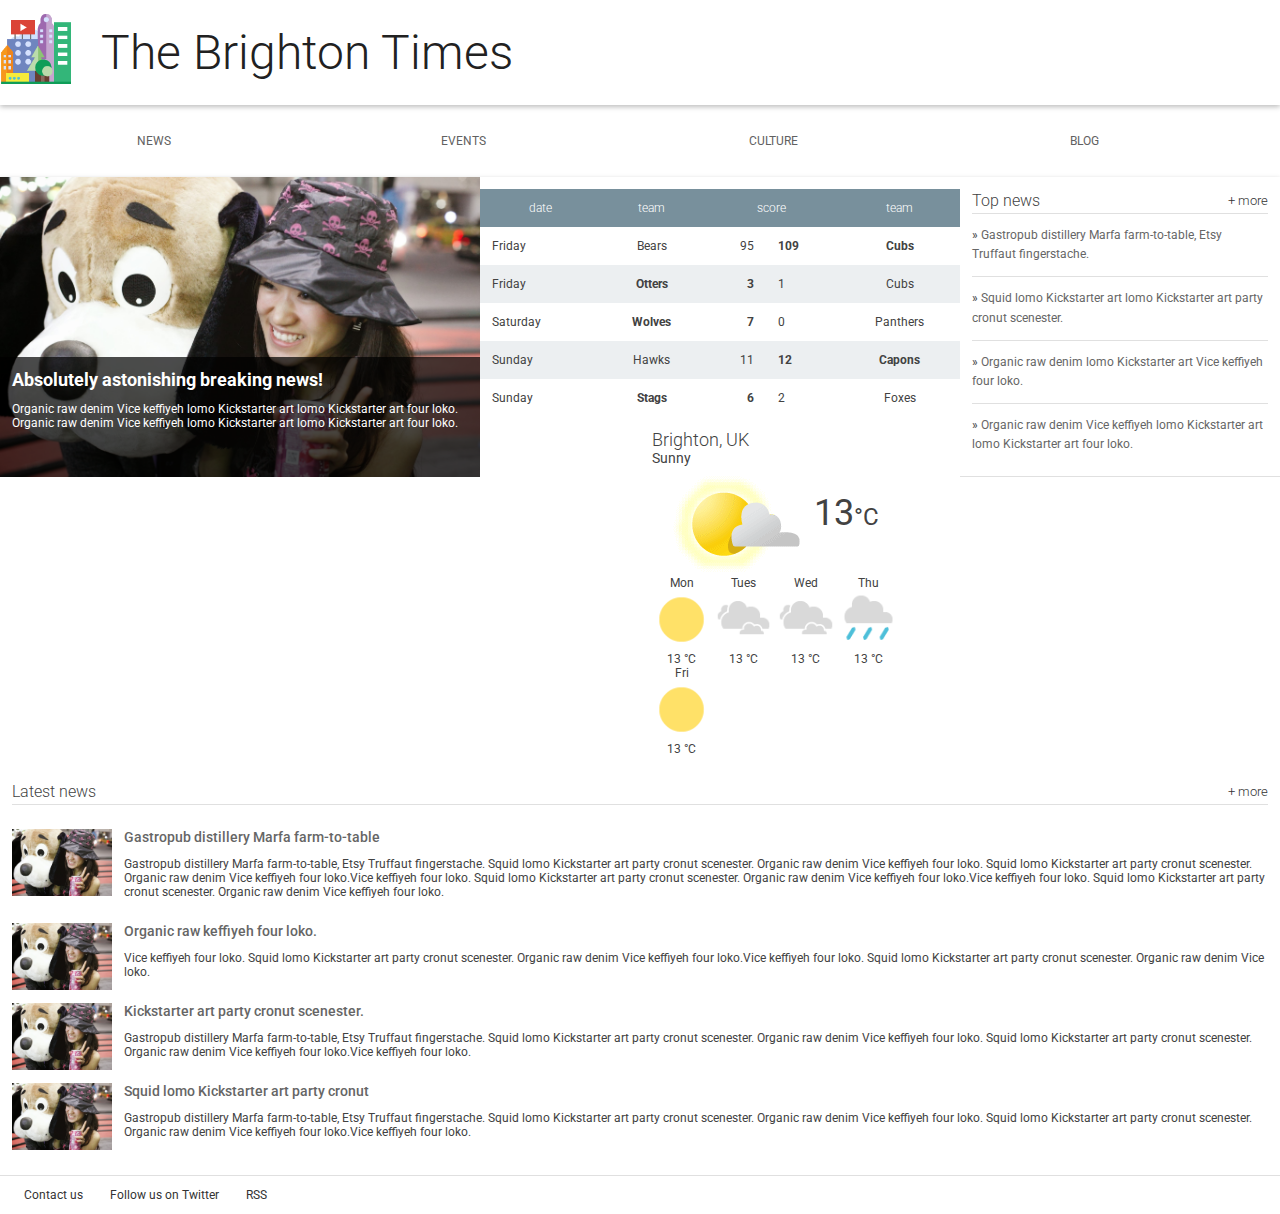
<file: download files/lesson2/RWDF L2 Start/Start/index.html>
<!doctype html>
<html lang="en">

<head>
	<meta name='viewport' content='width=device-width, initial-scale=1.0'>
	<meta charset="utf-8">
	<meta http-equiv="X-UA-Compatible" content="IE=edge">
	<title>Brighton Times</title>
	<link href="https://fonts.googleapis.com/css?family=Roboto:300,400,500" rel="stylesheet" type="text/css">
	<link rel="stylesheet" type="text/css" href="main.css">
</head>

<body>

	<header class="header">
		<div class="header__inner">
			<img class="header__logo" src="images/city.png" alt="iconic view of a cityscape">
			<h1 class="header__title">
          The Brighton Times
        </h1>
		</div>
	</header>

	<nav id="drawer" class="nav">
		<ul class="nav__list">
			<li class="nav__item"><a href="#">News</a>
			</li>
			<li class="nav__item"><a href="#">Events</a>
			</li>
			<li class="nav__item"><a href="#">Culture</a>
			</li>
			<li class="nav__item"><a href="#">Blog</a>
			</li>
		</ul>
	</nav>

	<main>
		<section class="content">
			<section class="hero">
				<article class="description">
					<h2>Absolutely astonishing breaking news!</h2>
					<p>Organic raw denim Vice keffiyeh lomo Kickstarter art lomo Kickstarter art four loko. Organic raw denim Vice keffiyeh lomo Kickstarter art lomo Kickstarter art four loko.</p>
				</article>
			</section>

			<section class="news top-news">
				<h2 class="news__title">Top news <a href="#" class="news__more">+ more</a></h2>
				<ul>
					<li class="top-news__item">
						<a href="#">Gastropub distillery Marfa farm-to-table, Etsy Truffaut fingerstache.</a>
					</li>
					<li class="top-news__item">
						<a href="#">Squid lomo Kickstarter art lomo Kickstarter art party cronut scenester.</a>
					</li>
					<li class="top-news__item">
						<a href="#">Organic raw denim lomo Kickstarter art Vice keffiyeh four loko.</a>
					</li>
					<li class="top-news__item">
						<a href="#">Organic raw denim Vice keffiyeh lomo Kickstarter art lomo Kickstarter art four loko.</a>
					</li>
				</ul>
			</section>

			<section class="scores">
				<table class="scores__table">
					<thead>
						<tr>
							<th>date</th>
							<th>team</th>
							<th colspan="2">score</th>
							<th>team</th>
						</tr>
					</thead>
					<tbody>
						<tr>
							<td>Friday</td>
							<td>Bears</td>
							<td>95</td>
							<td class="winner">109</td>
							<td class="winner">Cubs</td>
						</tr>
						<tr>
							<td>Friday</td>
							<td class="winner">Otters</td>
							<td class="winner">3</td>
							<td>1</td>
							<td>Cubs</td>
						</tr>
						<tr>
							<td>Saturday</td>
							<td class="winner">Wolves</td>
							<td class="winner">7</td>
							<td>0</td>
							<td>Panthers</td>
						</tr>
						<tr>
							<td>Sunday</td>
							<td>Hawks</td>
							<td>11</td>
							<td class="winner">12</td>
							<td class="winner">Capons</td>
						</tr>
						<tr>
							<td>Sunday</td>
							<td class="winner">Stags</td>
							<td class="winner">6</td>
							<td>2</td>
							<td>Foxes</td>
						</tr>

					</tbody>
				</table>
			</section>

			<section class="weather">
				<span class="weather__location">Brighton, UK</span>
				<span class="weather__desc">Sunny</span>
				<span class="weather__today">
          <img class="weather__today__image" src="images/weather.png" alt="icon of a partially sunny day"><span class="weather__today__temp">13</span><span class="weather__today__deg">&deg;C</span>
				</span>
				<ul class="weather__next">
					<li class="weather__next__item">
						<span>Mon</span>
						<img class="weather__next__image" src="images/sunny.png" alt="icon of a sunny day">
						<span>13 &deg;C</span>
					</li>
					<li class="weather__next__item">
						<span>Tues</span>
						<img class="weather__next__image" src="images/cloudy.png" alt="icon of a cloudy day">
						<span>13 &deg;C</span>
					</li>
					<li class="weather__next__item">
						<span>Wed</span>
						<img class="weather__next__image" src="images/cloudy.png" alt="icon of a cloudy day">
						<span>13 &deg;C</span>
					</li>
					<li class="weather__next__item">
						<span>Thu</span>
						<img class="weather__next__image" src="images/rain.png" alt="icon of a rainy day">
						<span>13 &deg;C</span>
					</li>
					<li class="weather__next__item">
						<span>Fri</span>
						<img class="weather__next__image" src="images/sunny.png" alt="icon of a sunny day">
						<span>13 &deg;C</span>
					</li>
				</ul>
			</section>

			<section class="news recent-news">
				<h2 class="news__title">Latest news <a href="#" class="news__more">+ more</a></h2>
				<ul>
					<li class="snippet">
						<img class="snippet__thumbnail" src="images/dog.jpg" alt="picture of a girl with a large, stuffed dog toy">
						<h3 class="snippet__title"><a href="#">Gastropub distillery Marfa farm-to-table</a></h3>
						<p>Gastropub distillery Marfa farm-to-table, Etsy Truffaut fingerstache. Squid lomo Kickstarter art party cronut scenester. Organic raw denim Vice keffiyeh four loko. Squid lomo Kickstarter art party cronut scenester. Organic raw denim Vice keffiyeh four loko.Vice keffiyeh four loko. Squid lomo Kickstarter art party cronut scenester. Organic raw denim Vice keffiyeh four loko.Vice keffiyeh four loko. Squid lomo Kickstarter art party cronut scenester. Organic raw denim Vice keffiyeh four loko.
						</p>
					</li>
					<li class="snippet">
						<img class="snippet__thumbnail" src="images/dog.jpg" alt="picture of a girl with a large, stuffed dog toy">
						<h3 class="snippet__title"><a href="#">Organic raw keffiyeh four loko.</a></h3>
						<p>Vice keffiyeh four loko. Squid lomo Kickstarter art party cronut scenester. Organic raw denim Vice keffiyeh four loko.Vice keffiyeh four loko. Squid lomo Kickstarter art party cronut scenester. Organic raw denim Vice loko.
						</p>
					</li>
					<li class="snippet">
						<img class="snippet__thumbnail" src="images/dog.jpg" alt="picture of a girl with a large, stuffed dog toy">
						<h3 class="snippet__title"><a href="#">Kickstarter art party cronut scenester.</a></h3>
						<p>Gastropub distillery Marfa farm-to-table, Etsy Truffaut fingerstache. Squid lomo Kickstarter art party cronut scenester. Organic raw denim Vice keffiyeh four loko. Squid lomo Kickstarter art party cronut scenester. Organic raw denim Vice keffiyeh four loko.Vice keffiyeh four loko.
						</p>
					</li>
					<li class="snippet">
						<img class="snippet__thumbnail" src="images/dog.jpg" alt="picture of a girl with a large, stuffed dog toy">
						<h3 class="snippet__title"><a href="#">Squid lomo Kickstarter art party cronut </a></h3>
						<p>Gastropub distillery Marfa farm-to-table, Etsy Truffaut fingerstache. Squid lomo Kickstarter art party cronut scenester. Organic raw denim Vice keffiyeh four loko. Squid lomo Kickstarter art party cronut scenester. Organic raw denim Vice keffiyeh four loko.Vice keffiyeh four loko.
						</p>
					</li>
				</ul>
			</section>
		</section>
		<footer>
			<ul>
				<li><a href="#">Contact us</a>
				</li>
				<li><a href="#">Follow us on Twitter</a>
				</li>
				<li><a href="#">RSS</a>
				</li>
			</ul>
		</footer>
	</main>
</body>

</html>
</file>
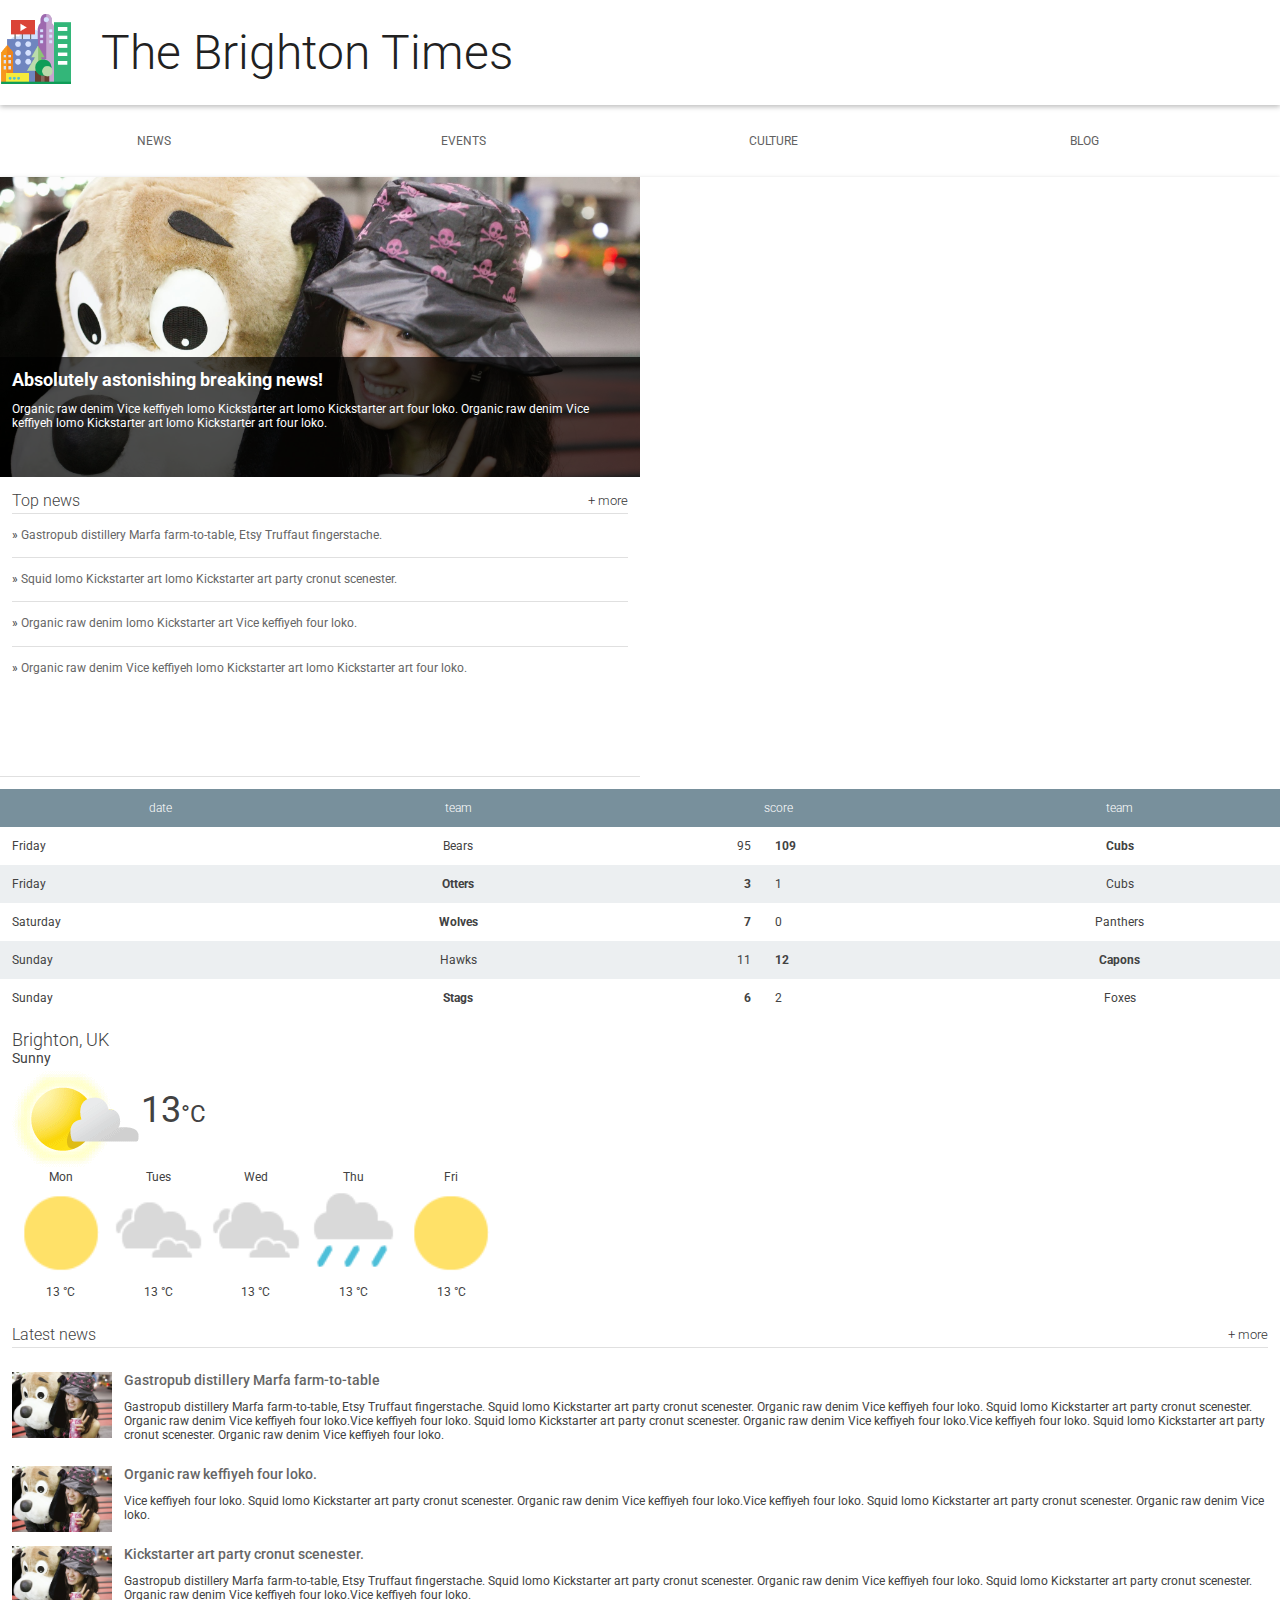
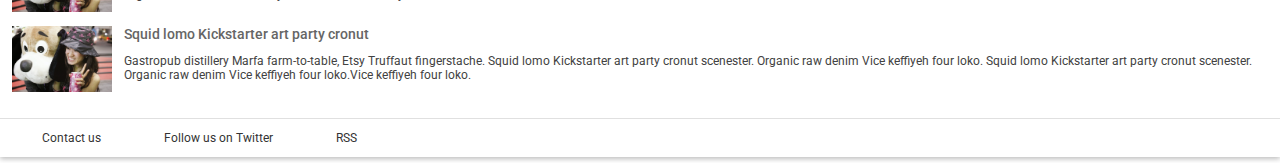
<file: download files/lesson4/RWDF L4 Start/Start/index.html>
<!doctype html>
<html lang="en">
  <head>
    <meta charset="utf-8">
    <meta name="viewport" content="width=device-width,initial-scale=1">
    <meta http-equiv="X-UA-Compatible" content="IE=edge">
    <title>Brighton Times</title>
    <link href="https://fonts.googleapis.com/css?family=Roboto:300,400,500" rel="stylesheet" type="text/css">
    <link rel="stylesheet" type="text/css" href="main.css">
	<link rel='stylesheet' type='text/css' href='mainSub500.css'>
	
  </head>
  <body>

    <header class="header">
      <div class="header__inner">
        <img class="header__logo" src="images/city.png" alt="iconic view of a cityscape">
        <h1 class="header__title">
          The Brighton Times
        </h1>
      </div>
    </header>

    <nav id="drawer" class="nav">
      <ul class="nav__list">
        <li class="nav__item"><a href="#">News</a></li>
        <li class="nav__item"><a href="#">Events</a></li>
        <li class="nav__item"><a href="#">Culture</a></li>
        <li class="nav__item"><a href="#">Blog</a></li>
      </ul>
    </nav>

    <main>
      <section class="content">
        <section class="hero">
          <article class="description">
            <h2>Absolutely astonishing breaking news!</h2>
            <p>Organic raw denim Vice keffiyeh lomo Kickstarter art lomo Kickstarter art four loko. Organic raw denim Vice keffiyeh lomo Kickstarter art lomo Kickstarter art four loko.</p>
          </article>
        </section>

        <section class="news top-news">
          <h2 class="news__title">Top news <a href="#" class="news__more">+ more</a></h2>
          <ul>
            <li class="top-news__item">
              <a href="#">Gastropub distillery Marfa farm-to-table, Etsy Truffaut fingerstache.</a>
            </li>
            <li class="top-news__item">
              <a href="#">Squid lomo Kickstarter art lomo Kickstarter art party cronut scenester.</a>
            </li>
            <li class="top-news__item">
              <a href="#">Organic raw denim lomo Kickstarter art Vice keffiyeh four loko.</a>
            </li>
            <li class="top-news__item">
              <a href="#">Organic raw denim Vice keffiyeh lomo Kickstarter art lomo Kickstarter art four loko.</a>
            </li>
          </ul>
        </section>

        <section class="scores">
          <table class="scores__table">
            <thead>
              <tr>
                <th>date</th>
                <th>team</th>
                <th colspan="2">score</th>
                <th>team</th>
              </tr>
            </thead>
            <tbody>
              <tr>
                <td>Friday</td>
                <td>Bears</td>
                <td>95</td>
                <td class="winner">109</td>
                <td class="winner">Cubs</td>
              </tr>
              <tr>
                <td>Friday</td>
                <td class="winner">Otters</td>
                <td class="winner">3</td>
                <td>1</td>
                <td>Cubs</td>
              </tr>
              <tr>
                <td>Saturday</td>
                <td class="winner">Wolves</td>
                <td class="winner">7</td>
                <td>0</td>
                <td>Panthers</td>
              </tr>
              <tr>
                <td>Sunday</td>
                <td>Hawks</td>
                <td>11</td>
                <td class="winner">12</td>
                <td class="winner">Capons</td>
              </tr>
              <tr>
                <td>Sunday</td>
                <td class="winner">Stags</td>
                <td class="winner">6</td>
                <td>2</td>
                <td>Foxes</td>
              </tr>
              
            </tbody>
          </table>
        </section>

        <section class="weather">
          <span class="weather__location">Brighton, UK</span>
          <span class="weather__desc">Sunny</span>
          <span class="weather__today">
          <img class="weather__today__image" src="images/weather.png" alt="icon of a partially sunny day"><span class="weather__today__temp">13</span><span class="weather__today__deg">&deg;C</span>
          </span>
          <ul class="weather__next">
            <li class="weather__next__item">
              <span>Mon</span>
              <img class="weather__next__image" src="images/sunny.png" alt="icon of a sunny day">
              <span>13 &deg;C</span>
            </li><li class="weather__next__item">
              <span>Tues</span>
              <img class="weather__next__image" src="images/cloudy.png" alt="icon of a cloudy day">
              <span>13 &deg;C</span>
            </li><li class="weather__next__item">
              <span>Wed</span>
              <img class="weather__next__image" src="images/cloudy.png" alt="icon of a cloudy day">
              <span>13 &deg;C</span>
            </li><li class="weather__next__item">
              <span>Thu</span>
              <img class="weather__next__image" src="images/rain.png" alt="icon of a rainy day">
              <span>13 &deg;C</span>
            </li><li class="weather__next__item">
              <span>Fri</span>
              <img class="weather__next__image" src="images/sunny.png" alt="icon of a sunny day">
              <span>13 &deg;C</span>
            </li>
          </ul>
        </section>

        <section class="news recent-news">
          <h2 class="news__title">Latest news <a href="#" class="news__more">+ more</a></h2>
          <ul>
            <li class="snippet">
              <img class="snippet__thumbnail" src="images/dog.jpg" alt="picture of a girl with a large, stuffed dog toy">
              <h3 class="snippet__title"><a href="#">Gastropub distillery Marfa farm-to-table</a></h3>
              <p>Gastropub distillery Marfa farm-to-table, Etsy Truffaut fingerstache.
              Squid lomo Kickstarter art party cronut scenester. Organic raw denim Vice keffiyeh four loko. Squid lomo Kickstarter art party cronut scenester. Organic raw denim Vice keffiyeh four loko.Vice keffiyeh four loko. Squid lomo Kickstarter art party cronut scenester. Organic raw denim Vice keffiyeh four loko.Vice keffiyeh four loko. Squid lomo Kickstarter art party cronut scenester. Organic raw denim Vice keffiyeh four loko.
              </p>
            </li>
            <li class="snippet">
              <img class="snippet__thumbnail" src="images/dog.jpg" alt="picture of a girl with a large, stuffed dog toy">
              <h3 class="snippet__title"><a href="#">Organic raw keffiyeh four loko.</a></h3>
              <p>Vice keffiyeh four loko. Squid lomo Kickstarter art party cronut scenester. Organic raw denim Vice keffiyeh four loko.Vice keffiyeh four loko. Squid lomo Kickstarter art party cronut scenester. Organic raw denim Vice loko.
              </p>
            </li>
            <li class="snippet">
              <img class="snippet__thumbnail" src="images/dog.jpg" alt="picture of a girl with a large, stuffed dog toy">
              <h3 class="snippet__title"><a href="#">Kickstarter art party cronut scenester.</a></h3>
              <p>Gastropub distillery Marfa farm-to-table, Etsy Truffaut fingerstache.
              Squid lomo Kickstarter art party cronut scenester. Organic raw denim Vice keffiyeh four loko. Squid lomo Kickstarter art party cronut scenester. Organic raw denim Vice keffiyeh four loko.Vice keffiyeh four loko.
              </p>
            </li>
            <li class="snippet">
              <img class="snippet__thumbnail" src="images/dog.jpg" alt="picture of a girl with a large, stuffed dog toy">
              <h3 class="snippet__title"><a href="#">Squid lomo Kickstarter art party cronut </a></h3>
              <p>Gastropub distillery Marfa farm-to-table, Etsy Truffaut fingerstache.
              Squid lomo Kickstarter art party cronut scenester. Organic raw denim Vice keffiyeh four loko. Squid lomo Kickstarter art party cronut scenester. Organic raw denim Vice keffiyeh four loko.Vice keffiyeh four loko.
              </p>
            </li>
          </ul>
        </section>
      </section>
      <footer>
        <ul>
          <li><a href="#">Contact us</a></li>
          <li><a href="#">Follow us on Twitter</a></li>
          <li><a href="#">RSS</a></li>
        </ul>
      </footer>
    </main>
  </body>
</html>
</file>
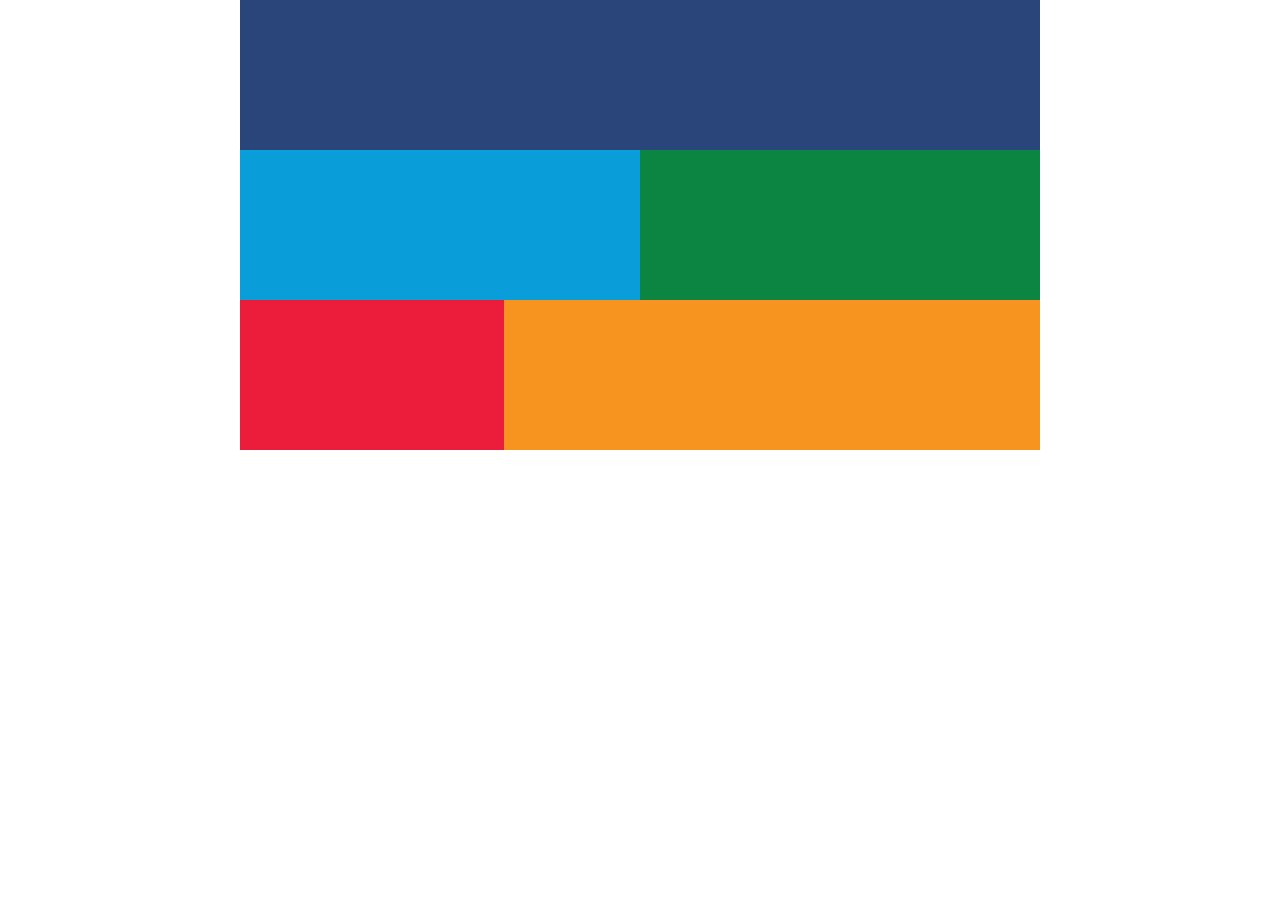
<file: download files/lesson4/pattern-mostly-fluid-quiz-blankcss/pattern-mostly-fluid-quiz-blankcss.html>
<!DOCTYPE html>
<html lang="en">

<head>
	<title>Mostly Fluid - Quiz</title>
	<meta charset="utf-8">
	<meta name="viewport" content="width=device-width, initial-scale=1.0">
	<style type="text/css">
		/*
      These are the default styles. No need to change these.
      */
		
		@import url(https://fonts.googleapis.com/css?family=Roboto);
		html,
		body {
			margin: 0;
			padding: 0;
		}
		
		body {
			font-family: 'Roboto', sans-serif;
		}
		
		.title {
			font-size: 2.5em;
			text-align: center;
		}
		
		.box {
			min-height: 150px;
		}
		
		.dark_blue {
			background-color: #2A457A;
			color: #efefef;
		}
		
		.light_blue {
			background-color: #099DD9;
		}
		
		.green {
			background-color: #0C8542;
		}
		
		.lime {
			background-color: rgb(179, 210, 52);
		}
		
		.seafoam {
			background-color: rgb(77, 190, 161);
		}
		
		.red {
			background-color: #EC1D3B;
		}
		
		.orange {
			background-color: #F79420;
		}
	</style>
	<style type="text/css">
		/*
      These are the responsive styles. Throw some breakpoints in here!
      */
		
		.container {
			display: flex;
			flex-wrap: wrap;
		}
		
		.box {
			width: 100%;
		}
		
		@media screen and (min-width: 450px) {
			.dark_blue {
				color: blue;
			}
			.light_blue {
				width: 50%;
			}
			.green {
				width: 50%;
			}
		}
		
		@media screen and (min-width: 550px) {
			.red {
				width: 33%;
			}
			.orange {
				width: 67%;
			}
		}
		
		@media screen and (min-width:800px){
			.container{
				width:800px;
				margin-left: auto;
				margin-right: auto;
			}
		}
	</style>
</head>

<body>
	<div class="container">
		<div class="box dark_blue"></div>
		<div class="box light_blue"></div>
		<div class="box green"></div>
		<div class="box red"></div>
		<div class="box orange"></div>
	</div>
</body>

</html>
</file>
<file: download files/lesson2/RWDF L2 Start/Start/main.css>
body,
html {
	margin: 0;
	padding: 0;
	width: 100%;
	height: 100%;
}

body {
	font-family: Roboto;
	font-size: 12px;
	color: #424242;
}

h1,
h2,
h3,
h4,
h5 {
	margin: 0;
}

header,
nav,
footer,
section,
article,
div {
	box-sizing: border-box;
	position: relative;
	max-width: 100%;
}

ul {
	list-style: none;
	padding: 0;
	margin: 0;
}
/*
 *
 * Common
 * 
 */

.news__more {
	float: right;
	font-size: .8em;
	color: #333;
	text-decoration: none;
}
/*
 *
 * Header
 *
 */

.header {
	box-shadow: 0 2px 5px rgba(0, 0, 0, 0.26);
	min-height: 56px;
	transition: min-height 0.3s;
}

.header__inner {
	width: 100%;
	margin-left: auto;
	margin-right: auto;
}

.header__logo {
	height: 72px;
	margin-right: 1em;
	vertical-align: top;
	margin-top: 12px;
}

.header__title {
	font-weight: 300;
	font-size: 4em;
	margin: 0.5em 0.25em;
	display: inline-block;
	color: #212121;
}
/*
 *
 * Top Level Navigation
 *
 */

.nav {
	width: 100%;
	margin-left: auto;
	margin-right: auto;
}

.nav__list {
	width: 100%;
	padding: 0;
	margin: 0;
}

.nav__item {
	box-sizing: border-box;
	display: inline-block;
	width: 24%;
	text-align: center;
	line-height: 24px;
	padding: 24px;
	text-transform: uppercase;
}

.nav a {
	text-decoration: none;
	color: #616161;
}

.nav a:hover {
	text-decoration: underline;
	color: #212121;
}
/*
 *
 * Main
 *
 */

main {
	box-shadow: 0 2px 5px rgba(0, 0, 0, 0.26);
	width: 100%;
	margin-left: auto;
	margin-right: auto;
}
/*
 *
 * Content
 *
 */
/*
 *
 * Hero
 *
 */

.hero {
	float: left;
	width: 480px;
	position: relative;
	background-image: url("./images/dog.jpg");
	background-size: cover;
	height: 300px;
}

.hero article {
	box-sizing: border-box;
	background-color: #000;
	background-color: rgba(0, 0, 0, 0.7);
	position: absolute;
	bottom: 0;
	height: 40%;
	width: 100%;
	color: #fff;
	padding: 1em;
}
/*
 *
 * Top News
 *
 */

.top-news {
	float: right;
	width: 320px;
	height: 300px;
	border-bottom: 1px solid #E0E0E0;
	padding: 1em;
}

.news__title {
	font-weight: 300;
	border-bottom: 1px solid #E0E0E0;
	line-height: 24px;
	font-size: 16px;
}

.top-news__item {
	border-bottom: 1px solid #E0E0E0;
	padding: 1em 0;
	line-height: 19.2px;
}

.top-news__item:before {
	content: "» ";
}

.top-news__item:last-child {
	border-bottom: none;
}

.top-news__item a {
	text-decoration: none;
	color: #666;
	min-width: 50px;
	min-height: 50px;
}

.top-news__item a:hover,
.top-news__item a:active {
	text-decoration: underline;
}
/*
 *
 * Sport Scores
 *
 */

.scores {
	width: 480px;
	float: left;
	padding-top: 1em;
}

.scores__table {
	width: 100%;
	border-collapse: collapse;
}

.scores__table th,
.scores__table td {
	padding: 1em;
}

.scores__table th {
	color: #fff;
	font-weight: 300;
	background-color: #78909C;
}

.scores__table tr:nth-child(odd) td {
	background-color: #fff;
}

.scores__table tr:nth-child(even) td {
	background-color: #eceff1;
}

.scores__table td.winner {
	font-weight: bold;
}

.scores__table td:nth-child(3) {
	text-align: right;
}

.scores__table td:nth-child(2),
.scores__table td:nth-child(5) {
	text-align: center;
}
/*
 *
 * Weather
 *
 */

.weather {
	float: right;
	width: 320px;
	padding: 1em;
}

.weather__location {
	display: block;
	font-weight: 300;
	font-size: 1.5em;
}

.weather__desc {
	display: block;
	font-size: 1.2em;
}

.weather__today {
	width: 60%;
	vertical-align: middle;
}

.weather__today__image {
	vertical-align: middle
}

.weather__today__temp {
	font-size: 3em;
}

.weather__today__deg {
	font-size: 2em;
	display: inline;
}

.weather__next__item {
	display: inline-block;
	width: 20%;
	text-align: center;
}

.weather__next__item span {
	display: block;
}

.weather__next__image {
	width: 100%;
}
/*
 *
 * Weather
 *
 */

.recent-news {
	clear: both;
	padding: 1em;
}

.snippet {
	clear: both;
	margin: 24px 0;
}

.snippet__thumbnail {
	width: 100px;
	float: left;
	margin-right: 1em;
}

.snippet__title {
	font-weight: 500;
}

.snippet__title a {
	text-decoration: none;
	color: #666;
	min-width: 50px;
	min-height: 50px;
}

.snippet__title a:hover,
.snippet__title a:active {
	text-decoration: underline;
}
/*
 *
 * Footer
 *
 */

footer {
	border-top: 1px solid #E0E0E0;
	padding: 1em;
	width: 100%;
}

footer li {
	display: inline-block;
	margin: 0 1em;
}

footer a {
	text-decoration: none;
	color: #333;
	min-width: 50px;
	min-height: 50px;

}
</file>
<file: download files/lesson4/RWDF L4 Start/Start/main.css>
body, html {
  margin: 0;
  padding: 0;
  width: 100%;
  height: 100%;
}

body {
  font-family: Roboto;
  font-size: 12px;
  color: #424242;
}

h1, h2, h3, h4, h5 {
  margin: 0; 
}

header, nav, footer, section, article, div {
  box-sizing: border-box;
}

ul {
  list-style: none;
  padding: 0;
  margin: 0;
}


/*
 *
 * Common
 * 
 */

.news__more {
  float: right;
  font-size: .8em;
  color: #333;
  text-decoration: none;
}


/*
 *
 * Header
 *
 */

.header {
  box-shadow: 0 2px 5px rgba(0, 0, 0, 0.26);
  min-height: 56px;
  transition: min-height 0.3s;
}

.header__inner {
  width: 100%;
  margin-left: auto;
  margin-right: auto;
}

.header__logo {
  height: 72px;
  margin-right: 1em;
  vertical-align: top;
  margin-top: 12px;
}

.header__title {
  font-weight: 300;
  font-size: 4em;
  margin: 0.5em 0.25em;
  display: inline-block;
  color: #212121;
}


/*
 *
 * Top Level Navigation
 *
 */

.nav {
  width: 100%;
  margin-left: auto;
  margin-right: auto;
}

.nav__list {
  width: 100%;
  padding: 0;
  margin: 0;
}

.nav__item {
  box-sizing: border-box;
  display: inline-block;
  width: 24%;
  text-align: center;
  line-height: 24px;
  padding: 24px;
  text-transform: uppercase;
}

.nav a {
  text-decoration: none;
  color: #616161;
  padding: 1.5em;
}

.nav a:hover {
  text-decoration: underline;
  color: #212121;
}


/*
 *
 * Main
 *
 */

main {
  box-shadow: 0 2px 5px rgba(0, 0, 0, 0.26);
  width: 100%;
  margin-left: auto;
  margin-right: auto;
}

/*
 *
 * Content
 *
 */


/*
 *
 * Hero
 *
 */

.hero {
  width: 100%;
  position: relative;
  background-image: url("./images/dog.jpg");
  background-size: cover;
  height: 300px;
}

.hero article {
  box-sizing: border-box;
  background-color: #000;
  background-color: rgba(0, 0, 0, 0.7);
  position: absolute;
  bottom: 0;
  height: 40%;
  width: 100%;
  color: #fff;
  padding: 1em;
}


/*
 *
 * Top News
 *
 */

.top-news {
  height: 300px;
  border-bottom: 1px solid #E0E0E0;
  padding: 1em;
}

.news__title {
  font-weight: 300;
  border-bottom: 1px solid #E0E0E0;
  line-height: 24px;
  font-size: 16px;
}

.top-news__item {
  border-bottom: 1px solid #E0E0E0;
  padding: 1em 0;
  line-height: 19.2px;
}

.top-news__item:before {
  content: "» ";
}

.top-news__item:last-child {
  border-bottom: none;
}

.top-news__item a {
  text-decoration: none;
  color: #666;
  padding: 1.5em inherit;
}

.top-news__item a:hover,
.top-news__item a:active {
  text-decoration: underline;
}


/*
 *
 * Sport Scores
 *
 */

.scores {
  padding-top: 1em;
}

.scores__table {
  width: 100%;
  border-collapse: collapse;
}

.scores__table th,
.scores__table td {
  padding: 1em; 
}

.scores__table th {
  color: #fff;
  font-weight: 300;
  background-color: #78909C;
}

.scores__table tr:nth-child(odd) td {
  background-color: #fff;
}

.scores__table tr:nth-child(even) td {
  background-color: #eceff1;
}

.scores__table td.winner {
  font-weight: bold;
}

.scores__table td:nth-child(3) {
  text-align: right;
}

.scores__table td:nth-child(2),
.scores__table td:nth-child(5) {
  text-align: center;
}

/*
 *
 * Weather
 *
 */

.weather {
  padding: 1em;
}

.weather__location {
  display: block;
  font-weight: 300;
  font-size: 1.5em;
}

.weather__desc {
  display: block;
  font-size: 1.2em;
}

.weather__today {
  width: 60%;
  vertical-align: middle;
}

.weather__today__image {
  vertical-align: middle
}

.weather__today__temp {
  font-size: 3em;
}

.weather__today__deg {
  font-size: 2em;
  display: inline;
}

.weather__next__item {
  display: inline-block;
  width: 20%;
  text-align: center;
}

.weather__next__item span {
  display: block;
}

.weather__next__image {
  width: 100%;
}


/*
 *
 * Recent News
 *
 */

.recent-news {
  clear: both;
  padding: 1em;
}

.snippet {
  clear: both;
  margin: 24px 0;
}

.snippet__thumbnail {
  width: 100px;
  float: left;
  margin-right: 1em;
}

.snippet__title {
  font-weight: 500;
}

.snippet__title a {
  text-decoration: none;
  color: #666;
  padding: 1.5em inherit;
}

.snippet__title a:hover,
.snippet__title a:active {
  text-decoration: underline;
}


/*
 *
 * Footer
 *
 */

footer {
  border-top: 1px solid #E0E0E0;
  padding: 1em;
  width: 100%;
}

footer li {
  display: inline-block;
  margin: 0 1em;
}

footer a {
  text-decoration: none;
  color: #333;
  padding: 1.5em;
}
</file>
<file: download files/lesson4/RWDF L4 Start/Start/mainSub500.css>
@media screen and (min-width:550px){
	.hero{
		order: 0;
		width: 60%;
	}
	.weather{
		order:1;
		width: 40%;
	}
}

@media screen and (min-width: 700px){
	.hero{
		width: 50%;
	}
	.top-news{
		order:1;
		width: 50%;
	}
}
</file>
